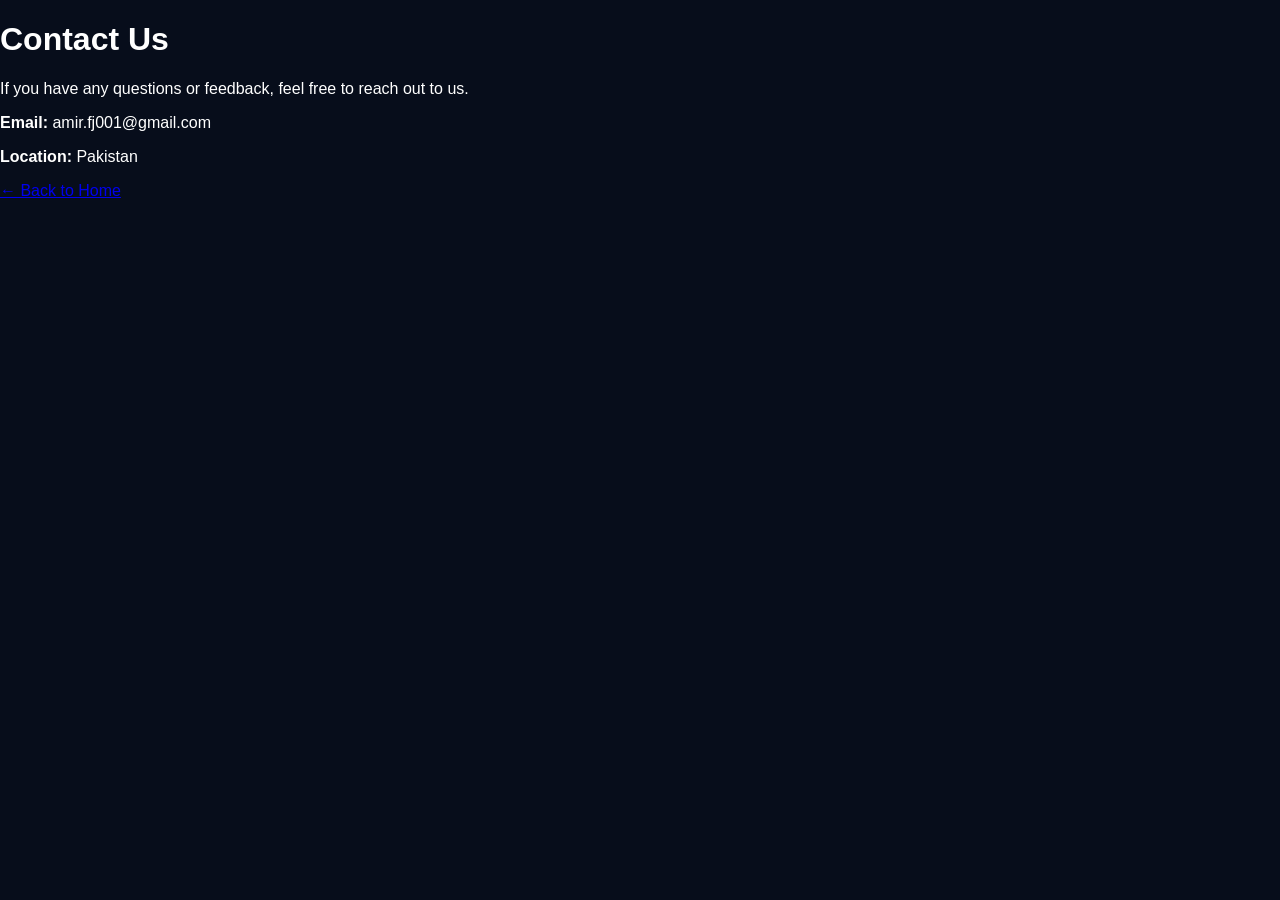
<file: contact.html>
<!DOCTYPE html>
<html lang="en">
<head>
  <meta charset="UTF-8">
  <meta name="viewport" content="width=device-width, initial-scale=1.0">
  <title>Contact Us - Justice Now</title>
  <link rel="stylesheet" href="style.css">
</head>
<body>
  <div class="policy-card">
    <h1>Contact Us</h1>
    <p>If you have any questions or feedback, feel free to reach out to us.</p>
    
    <div class="contact-details">
      <p><strong>Email:</strong> amir.fj001@gmail.com</p>
      <p><strong>Location:</strong> Pakistan</p>
    </div>

    <a href="index.html#signin" class="back-link">← Back to Home</a>
  </div>
</body>
</html>
</file>
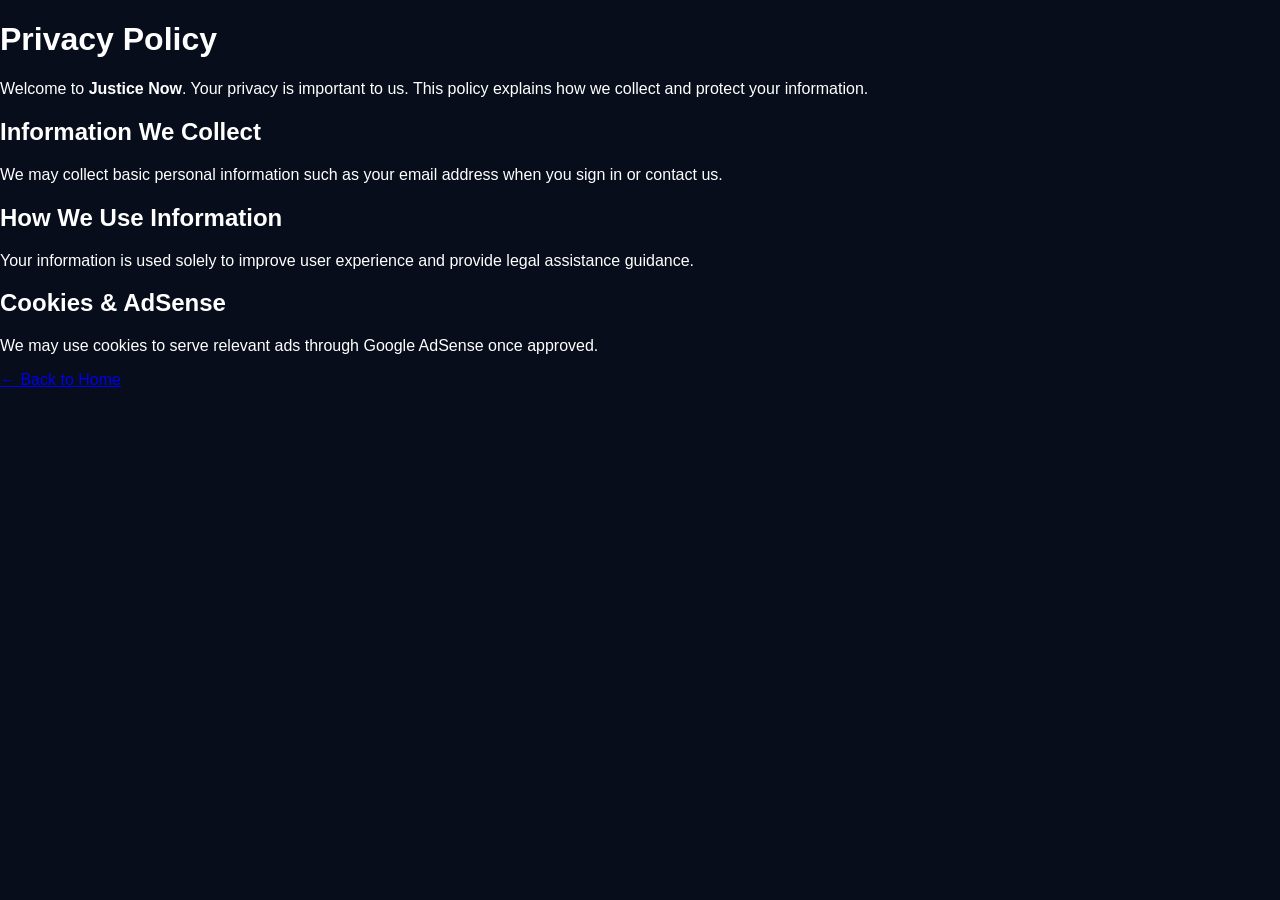
<file: privacy.html>
<!DOCTYPE html>
<html lang="en">
<head>
  <meta charset="UTF-8">
  <meta name="viewport" content="width=device-width, initial-scale=1.0">
  <title>Privacy Policy - Justice Now</title>
  <link rel="stylesheet" href="style.css">
</head>
<body>
  <div class="policy-card">
    <h1>Privacy Policy</h1>
    <p>Welcome to <strong>Justice Now</strong>. Your privacy is important to us. This policy explains how we collect and protect your information.</p>
    
    <h2>Information We Collect</h2>
    <p>We may collect basic personal information such as your email address when you sign in or contact us.</p>
    
    <h2>How We Use Information</h2>
    <p>Your information is used solely to improve user experience and provide legal assistance guidance.</p>
    
    <h2>Cookies & AdSense</h2>
    <p>We may use cookies to serve relevant ads through Google AdSense once approved.</p>
    
    <a href="index.html#signin" class="back-link">← Back to Home</a>
  </div>
</body>
</html>
</file>
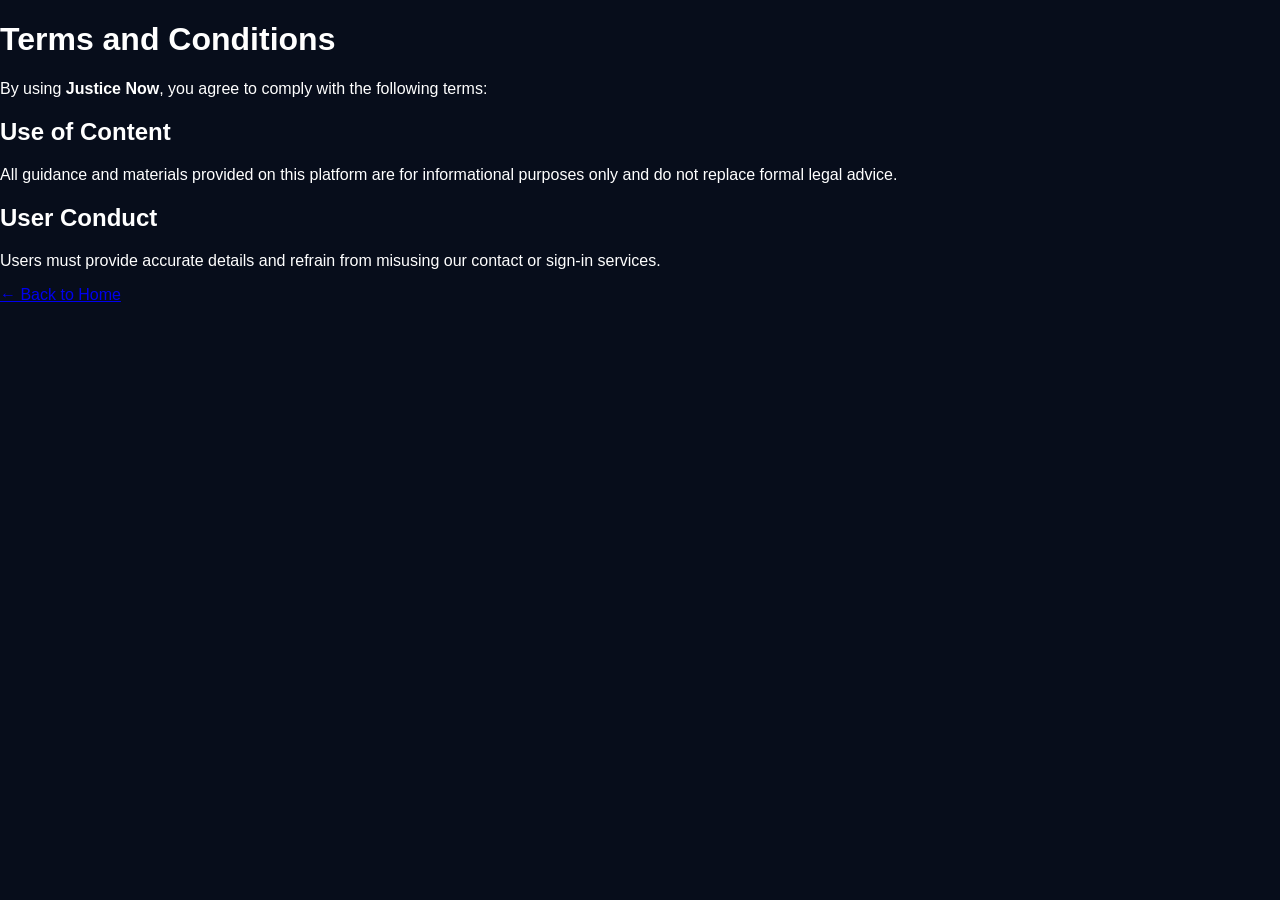
<file: terms.html>
<!DOCTYPE html>
<html lang="en">
<head>
  <meta charset="UTF-8">
  <meta name="viewport" content="width=device-width, initial-scale=1.0">
  <title>Terms & Conditions - Justice Now</title>
  <link rel="stylesheet" href="style.css">
</head>
<body>
  <div class="policy-card">
    <h1>Terms and Conditions</h1>
    <p>By using <strong>Justice Now</strong>, you agree to comply with the following terms:</p>
    
    <h2>Use of Content</h2>
    <p>All guidance and materials provided on this platform are for informational purposes only and do not replace formal legal advice.</p>
    
    <h2>User Conduct</h2>
    <p>Users must provide accurate details and refrain from misusing our contact or sign-in services.</p>
    
    <a href="index.html#signin" class="back-link">← Back to Home</a>
  </div>
</body>
</html>
</file>
<file: style.css>
/* ===============================
   ROOT
================================ */

:root {
    --bg: #070D1B;
    --bg-secondary: #0F192C;
    --card: #FFFFFF; /* Welcome / Home boxes ke liye White background */
    --card-hover: #F8FAFC;
    --border: #E2E8F0;
    --text: #0F172A;
    --muted: #64748B;
    --accent: #008080;
    --accent-light: #00A896;
    --green: #00A896;
    --red: #D90429;
    --blue: #008080;

    --shadow:
        0 10px 35px rgba(0, 0, 0, 0.45);

    --font-size: 16px;
}


/* ===============================
   LIGHT MODE
================================ */

body.light-mode {
    --bg: #F5F5F5;
    --bg-secondary: #E0E0E0;
    --card: #FFFFFF;
    --card-hover: #F2F2F2;
    --border: #CBD5E1;
    --text: #0F172A;
    --muted: #475569;

    --shadow:
        0 10px 35px rgba(0, 0, 0, 0.12);
}


/* ===============================
   RESET
================================ */

* {
    box-sizing: border-box;
}

html {
    font-size: var(--font-size);
}

body {
    margin: 0;

    font-family:
        Arial,
        Helvetica,
        sans-serif;

    background: var(--bg);

    color: #FFFFFF;

    transition:
        background .3s,
        color .3s;
}

button,
input,
textarea,
select {
    font: inherit;
}

button {
    cursor: pointer;
}

.hidden {
    display: none !important;
}


/* ===============================
   HEADER
================================ */

.app-header {
    position: sticky;

    top: 0;

    z-index: 1000;

    width: 100%;

    min-height: 72px;

    padding:
        12px
        5%;

    display: flex;

    justify-content: space-between;

    align-items: center;

    background: var(--bg-secondary);

    border-bottom:
        1px solid #1E2D4A;
}

.header-brand {
    display: flex;

    align-items: center;

    gap: 10px;

    color: #FFFFFF;
}

.header-logo {
    font-size: 25px;
}

.header-actions {
    display: flex;

    align-items: center;

    gap: 10px;
}

.top-button,
.three-dots {
    background: var(--accent);

    color: #FFFFFF;

    border:
        1px solid var(--accent);

    border-radius: 10px;

    padding:
        10px 15px;
}

.three-dots {
    font-size: 24px;

    padding:
        4px 13px;
}

.menu-wrapper {
    position: relative;
}

.main-menu {
    position: absolute;

    right: 0;

    top: 55px;

    width: 250px;

    background: var(--bg-secondary);

    border:
        1px solid #1E2D4A;

    border-radius: 12px;

    box-shadow: var(--shadow);

    overflow: hidden;

    z-index: 1001;
}

.menu-main {
    width: 100%;

    padding: 14px;

    display: flex;

    justify-content: space-between;

    background: transparent;

    color: #FFFFFF;

    border: none;

    border-bottom:
        1px solid #1E2D4A;

    text-align: left;
}

.menu-main:hover {
    background: #182642;
}

.submenu {
    background: #070D1B;
}

.submenu button {
    width: 100%;

    padding: 11px 20px;

    border: none;

    background: transparent;

    color: #FFFFFF;

    text-align: left;
}


/* ===============================
   PAGE SYSTEM
================================ */

.page {
    display: none;

    min-height: calc(100vh - 72px);

    padding: 35px 5%;
}

.page.active {
    display: block;
}

.auth-page {
    min-height: 100vh;

    display: none;

    align-items: center;

    justify-content: center;
}

.auth-page.active {
    display: flex;
}


/* ===============================
   AUTH (SIGN IN PAGE - WHITE CARD)
================================ */

.auth-card {
    width: 100%;

    max-width: 460px;

    padding: 40px;

    background: #FFFFFF;

    border:
        1px solid var(--border);

    border-radius: 20px;

    box-shadow: var(--shadow);

    text-align: center;

    color: #0F172A;
}

.large-logo {
    font-size: 55px;
}

.tagline,
.welcome-description,
.small-description {
    color: var(--muted);
}

.auth-card label,
.report-card label {
    display: block;

    text-align: left;

    margin-top: 15px;

    margin-bottom: 7px;

    font-weight: bold;

    color: #0F172A;
}

input,
textarea,
select {
    width: 100%;

    padding: 13px;

    background: #FFFFFF;

    color: #0F172A;

    border:
        1px solid #CBD5E1;

    border-radius: 8px;

    outline: none;
}

textarea {
    min-height: 130px;

    resize: vertical;
}

input:focus,
textarea:focus,
select:focus {
    border-color:
        var(--accent);
}

.password-box {
    position: relative;
}

.password-box input {
    padding-right: 55px;
}

.eye-button {
    position: absolute;

    right: 7px;

    top: 50%;

    transform: translateY(-50%);

    background: transparent;

    border: none;

    color: var(--muted);
}

.main-button {
    width: 100%;

    margin-top: 20px;

    padding: 14px;

    border: none;

    border-radius: 9px;

    background: var(--accent);

    color: #FFFFFF;

    font-weight: bold;
}

.text-button {
    margin-top: 15px;

    border: none;

    background: transparent;

    color: var(--accent);

    text-decoration: underline;
}

.simple-back,
.back-button {
    padding:
        9px
        14px;

    border:
        1px solid var(--border);

    border-radius: 8px;

    background: #FFFFFF;

    color: #0F172A;
}


/* ===============================
   WELCOME
================================ */

.welcome-card {
    max-width: 1000px;

    margin: auto;

    text-align: center;

    padding: 35px;

    color: #FFFFFF;
}

.help-grid {
    display: grid;

    grid-template-columns:
        repeat(auto-fit, minmax(200px, 1fr));

    gap: 18px;

    margin:
        30px 0;
}

.help-card {
    padding: 22px;

    background: #FFFFFF;

    color: #0F172A;

    border:
        1px solid var(--border);

    border-radius: 15px;

    box-shadow: var(--shadow);
}

.help-card span {
    font-size: 35px;
}


/* ===============================
   HOME (WHITE BOXES)
================================ */

.home-container {
    max-width: 950px;

    margin: auto;

    padding-top: 25px;
}

.home-title {
    text-align: center;

    margin-bottom: 30px;

    color: #FFFFFF;
}

.home-title h1 {
    font-size:
        clamp(32px, 6vw, 55px);

    margin: 10px 0;
}

.home-title p {
    font-size: 22px;
}

.home-title small {
    color: #CBD5E1;
}

.home-logo {
    font-size: 50px;
}

.feature-grid {
    display: grid;

    grid-template-columns:
        repeat(2, minmax(0, 1fr));

    gap: 18px;
}

.feature-button {
    min-height: 110px;

    padding: 20px;

    display: flex;

    align-items: center;

    gap: 20px;

    background: #FFFFFF;

    color: #0F172A;

    border:
        1px solid var(--border);

    border-radius: 18px;

    text-align: left;

    transition:
        transform .2s,
        background .2s,
        border .2s;
}

.feature-button:hover {
    transform:
        translateY(-3px);

    background:
        var(--card-hover);

    border-color:
        var(--accent);
}

.feature-icon {
    font-size: 36px;
}

.feature-button strong {
    display: block;

    font-size: 18px;

    margin-bottom: 8px;

    color: #0F172A;
}

.feature-button small {
    color: var(--muted);
}


/* ===============================
   COMMON CONTAINER
================================ */

.app-container,
.ai-container,
.settings-container,
.chat-container {
    max-width: 1050px;

    margin: auto;
}

.page-header {
    display: flex;

    justify-content: space-between;

    align-items: center;

    gap: 20px;

    margin-bottom: 25px;

    color: #FFFFFF;
}

.page-header h1 {
    margin-bottom: 5px;
}

.page-header p {
    color: #CBD5E1;
}


/* ===============================
   DANGER
================================ */

.danger-layout {
    max-width: 1250px;

    margin: auto;

    color: #FFFFFF;
}

.danger-grid {
    display: grid;

    grid-template-columns:
        1.2fr .9fr;

    gap: 20px;
}

.danger-panel {
    padding: 20px;

    margin-bottom: 20px;

    background: var(--bg-secondary);

    color: #FFFFFF;

    border:
        1px solid #1E2D4A;

    border-radius: 15px;

    box-shadow: var(--shadow);
}

.danger-panel p {
    color: #A0AEC0;
}

.emergency-item {
    margin-top: 10px;

    padding: 14px;

    display: flex;

    align-items: center;

    gap: 12px;

    background: #070D1B;

    color: #FFFFFF;

    border:
        1px solid #1E2D4A;

    border-radius: 9px;
}

.emergency-item a {
    margin-left: auto;

    padding:
        7px 12px;

    background: var(--accent);

    color: #FFFFFF;

    text-decoration: none;

    border-radius: 7px;
}

.contact-form {
    display: grid;

    grid-template-columns:
        1fr 1fr auto;

    gap: 10px;
}

.contact-form button {
    border: none;

    border-radius: 8px;

    background: var(--accent);

    color: #FFFFFF;

    font-weight: bold;

    padding: 10px;
}

.contact-item {
    display: flex;

    flex-wrap: wrap;

    align-items: center;

    gap: 8px;

    margin-top: 10px;

    padding: 12px;

    background: #070D1B;

    color: #FFFFFF;

    border-radius: 10px;
}

.contact-item strong {
    width: 100%;
}

.contact-item span {
    flex: 1;

    color: #FFFFFF;
}

.contact-item button {
    border: none;

    border-radius: 6px;

    padding: 7px 9px;

    background: var(--bg-secondary);

    color: #FFFFFF;
}

.contact-item .call-btn,
.contact-item .sms-btn,
.contact-item .whatsapp-btn {
    color: var(--accent-light);
}

.location-visual {
    min-height: 180px;

    display: flex;

    justify-content: space-around;

    align-items: center;

    margin: 20px 0;

    border:
        1px dashed var(--accent);

    border-radius: 15px;

    font-size: 35px;
}

.location-circle {
    font-size: 60px;
}

.location-button {
    width: 100%;

    padding: 15px;

    border: none;

    border-radius: 8px;

    background: var(--accent);

    color: #FFFFFF;

    font-weight: bold;
}

.sos-button {
    width: 100%;

    padding: 16px;

    border: none;

    border-radius: 8px;

    background: var(--red);

    color: white;

    font-weight: bold;
}


/* ===============================
   REPORT
================================ */

.report-card {
    max-width: 700px;

    margin: auto;

    padding: 28px;

    background: var(--bg-secondary);

    color: #FFFFFF;

    border:
        1px solid #1E2D4A;

    border-radius: 18px;

    box-shadow: var(--shadow);
}

.form-section-title {
    display: flex;

    align-items: center;

    gap: 10px;

    padding: 14px;

    margin: 20px 0;

    background: #070D1B;

    color: #FFFFFF;

    border:
        1px solid #1E2D4A;

    border-radius: 10px;
}

.form-section-title span {
    width: 30px;

    height: 30px;

    display: grid;

    place-items: center;

    background: var(--accent);

    color: #FFFFFF;

    border-radius: 50%;
}

.form-section-title small {
    display: block;

    color: #A0AEC0;
}

.two-column {
    display: grid;

    grid-template-columns:
        1fr 1fr;

    gap: 15px;
}

.location-input {
    display: flex;

    gap: 8px;
}

.location-input button {
    white-space: nowrap;

    border:
        1px solid var(--accent);

    border-radius: 8px;

    background: var(--accent);

    color: #FFFFFF;
}


/* ===============================
   MY CASE
================================ */

.case-filter-buttons {
    display: flex;

    flex-wrap: wrap;

    gap: 10px;

    margin-bottom: 20px;
}

.case-filter {
    padding:
        10px
        16px;

    background: var(--bg-secondary);

    color: #FFFFFF;

    border:
        1px solid #1E2D4A;

    border-radius: 20px;
}

.active-filter {
    border-color: var(--accent);

    background: var(--accent);

    color: #FFFFFF;
}

.case-card {
    margin-bottom: 18px;

    padding: 20px;

    background: var(--bg-secondary);

    color: #FFFFFF;

    border:
        1px solid #1E2D4A;

    border-radius: 14px;
}

.case-top {
    display: flex;

    justify-content: space-between;

    gap: 15px;
}

.case-status {
    padding:
        6px 12px;

    border-radius: 15px;
}

.case-status.open,
.case-status.pending,
.case-status.closed {
    color: var(--accent-light);
}

.progress-bar {
    width: 100%;

    height: 12px;

    overflow: hidden;

    background: #070D1B;

    border-radius: 20px;
}

.progress-fill {
    height: 100%;

    background: var(--accent);
}

.case-card button {
    margin:
        6px 5px 0 0;

    padding:
        9px 12px;

    border:
        1px solid #1E2D4A;

    border-radius: 7px;

    background: var(--accent);

    color: #FFFFFF;
}

.digital-protest-section {
    margin-top: 35px;

    padding: 25px;

    background: var(--bg-secondary);

    color: #FFFFFF;

    border:
        1px solid #1E2D4A;

    border-radius: 15px;
}

.digital-protest-section textarea,
.digital-protest-section select {
    margin-top: 12px;
}

.protest-item {
    margin-top: 12px;

    padding: 15px;

    background: #070D1B;

    color: #FFFFFF;

    border-radius: 10px;
}

.delete-comment {
    margin-top: 8px;

    background: var(--red);

    color: white;

    border: none;

    border-radius: 6px;

    padding: 7px 10px;
}


/* ===============================
   EVIDENCE
================================ */

.evidence-actions {
    display: flex;

    flex-wrap: wrap;

    gap: 10px;

    margin-bottom: 15px;
}

.camera-button,
.danger-small-button {
    padding:
        12px
        16px;

    border: none;

    border-radius: 8px;
}

.camera-button {
    background: var(--accent);

    color: white;
}

.danger-small-button {
    background: var(--red);

    color: white;
}

.camera-area {
    margin-bottom: 20px;

    padding: 15px;

    background: #070D1B;

    border-radius: 15px;
}

#cameraVideo {
    width: 100%;

    max-height: 450px;

    object-fit: cover;
}

#cameraCanvas {
    display: none;
}

.upload-label {
    display: block;

    padding: 25px;

    background: var(--bg-secondary);

    color: #FFFFFF;

    border:
        2px dashed var(--accent);

    border-radius: 12px;

    text-align: center;

    cursor: pointer;
}

.upload-label input {
    display: none;
}

.evidence-item {
    margin-top: 10px;

    padding: 12px;

    background: var(--bg-secondary);

    color: #FFFFFF;

    border-radius: 8px;
}

.sharing-box {
    margin-top: 25px;

    padding: 22px;

    background: var(--bg-secondary);

    color: #FFFFFF;

    border:
        1px solid #1E2D4A;

    border-radius: 14px;
}

.sharing-box label {
    display: block;

    margin-top: 15px;
}

.sharing-box input,
.sharing-box select {
    margin-top: 7px;
}


/* ===============================
   AI
================================ */

.ai-search-box,
.ai-answer-box {
    padding: 25px;

    margin-bottom: 20px;

    background: var(--bg-secondary);

    color: #FFFFFF;

    border:
        1px solid #1E2D4A;

    border-radius: 15px;
}

.ai-controls {
    display: flex;

    gap: 10px;

    margin-top: 10px;
}

.ai-controls select {
    flex: 1;
}

.ai-controls button {
    padding:
        10px 16px;

    border: none;

    border-radius: 8px;

    background: var(--accent);

    color: white;
}

.ai-ask-button {
    width: 100%;

    margin-top: 15px;

    padding: 15px;

    border: none;

    border-radius: 9px;

    background: var(--accent);

    color: white;

    font-weight: bold;
}

.ai-answer-box {
    line-height: 1.7;
}

.ai-answer-box ul {
    padding-left: 25px;
}


/* ===============================
   JUSTICE HUB
================================ */

.hub-item {
    margin-bottom: 12px;

    border:
        1px solid #1E2D4A;

    border-radius: 10px;

    overflow: hidden;
}

.hub-header {
    width: 100%;

    padding: 18px;

    display: flex;

    justify-content: space-between;

    background: var(--bg-secondary);

    color: #FFFFFF;

    border: none;

    text-align: left;
}

.hub-content {
    padding: 18px;

    background: #070D1B;

    color: #FFFFFF;
}
/* ==============================
   FREE LEGAL AID
================================ */

.hidden {
    display: none !important;
}

.hub-card {
    position: relative;
    display: flex;
    align-items: center;
    gap: 15px;

    width: 100%;
    padding: 18px;

    margin-bottom: 14px;

    background: #ffffff;
    border: 2px solid transparent;
    border-radius: 18px;

    cursor: pointer;

    transition: 0.25s ease;
}

.hub-card:hover {
    border-color: #000000;
    transform: translateY(-2px);
}

.hub-icon {
    width: 52px;
    height: 52px;

    display: flex;
    align-items: center;
    justify-content: center;

    background: #2a9d8f;
    border-radius: 14px;

    font-size: 27px;
}

.hub-card-content {
    flex: 1;
}

.hub-card-content h3 {
    margin: 0 0 5px;
    color: #000000;
    font-size: 18px;
}

.hub-card-content p {
    margin: 0;
    color: #607d8b;
    font-size: 14px;
}

.hub-arrow {
    font-size: 30px;
    color: #000000;
}


/* ==============================
   PAGE HEADER
================================ */

.page-header {
    display: flex;
    align-items: center;
    gap: 15px;

    margin-bottom: 25px;
}

.page-header h2 {
    margin: 0;
    color: #ffffff;
}

.page-header p {
    margin: 5px 0 0;
    color: #d0d5d8;
}

.back-btn {
    width: 45px;
    height: 45px;

    border: none;
    border-radius: 12px;

    background: #2a9d8f;
    color: #ffffff;

    font-size: 24px;
    cursor: pointer;
}


/* ==============================
   LEGAL AID CONTAINER
================================ */

.legal-aid-container {
    max-width: 650px;
    margin: auto;
}


/* ==============================
   LEGAL AID CARD
================================ */

.legal-aid-card {
    background: #ffffff;

    padding: 25px;
    margin-bottom: 18px;

    border-radius: 20px;

    border: 2px solid #000000;
}

.legal-aid-icon {
    width: 55px;
    height: 55px;

    display: flex;
    align-items: center;
    justify-content: center;

    background: #2a9d8f;

    border-radius: 15px;

    font-size: 28px;

    margin-bottom: 15px;
}

.legal-aid-card h3 {
    margin-top: 0;
    color: #000000;
}

.legal-aid-card p {
    color: #333333;
    line-height: 1.6;
}


/* ==============================
   CONTACT NUMBER
================================ */

.contact-number {
    padding: 14px;

    margin: 15px 0;

    background: #eef3f4;

    border-radius: 12px;

    font-size: 18px;
    font-weight: bold;

    color: #000000;
}


/* ==============================
   SELECT BOXES
================================ */

.legal-aid-card label {
    display: block;

    margin-top: 15px;
    margin-bottom: 7px;

    font-weight: bold;
    color: #000000;
}

.legal-aid-card select {
    width: 100%;

    padding: 13px;

    border-radius: 12px;

    border: 2px solid #607d8b;

    background: #ffffff;

    font-size: 15px;

    outline: none;
}

.legal-aid-card select:focus {
    border-color: #2a9d8f;
}

.legal-aid-card select:disabled {
    background: #eeeeee;
    cursor: not-allowed;
}


/* ==============================
   CALL BUTTON
================================ */

.call-btn {
    width: 100%;

    padding: 14px;

    border: none;
    border-radius: 13px;

    background: #2a9d8f;

    color: #ffffff;

    font-size: 16px;
    font-weight: bold;

    cursor: pointer;

    transition: 0.2s;
}

.call-btn:hover {
    background: #237f74;
}


/* ==============================
   RESULT
================================ */

.legal-aid-result {
    background: #ffffff;

    padding: 22px;

    border-radius: 18px;

    border: 2px solid #2a9d8f;

    margin-top: 18px;
}

.legal-aid-result h3 {
    margin-top: 0;
    color: #000000;
}

.legal-aid-result p {
    color: #333333;
    line-height: 1.5;
}


/* ===============================
   SETTINGS
================================ */

.setting-item {
    margin-bottom: 10px;

    border:
        1px solid #1E2D4A;

    border-radius: 10px;

    overflow: hidden;
}

.setting-header {
    width: 100%;

    padding: 18px;

    display: flex;

    justify-content: space-between;

    background: var(--bg-secondary);

    color: #FFFFFF;

    border: none;

    text-align: left;

    font-weight: bold;
}

.setting-content {
    padding: 18px;

    background: #070D1B;

    color: #FFFFFF;
}

.setting-content input,
.setting-content select,
.setting-content button {
    margin-bottom: 10px;
}

.setting-content label {
    display: block;

    margin-bottom: 10px;
}

.setting-content button {
    padding:
        9px 14px;

    border:
        1px solid #1E2D4A;

    border-radius: 7px;

    background: var(--accent);

    color: #FFFFFF;
}


/* ===============================
   RESPONSIVE
================================ */

@media (max-width: 850px) {

    .danger-grid {
        grid-template-columns: 1fr;
    }

}

@media (max-width: 700px) {

    .page {
        padding: 20px 15px;
    }

    .feature-grid {
        grid-template-columns: 1fr;
    }

    .two-column {
        grid-template-columns: 1fr;
    }

    .contact-form {
        grid-template-columns: 1fr;
    }

    .chat-create-group {
        grid-template-columns: 1fr;
    }

    .page-header {
        align-items: flex-start;

        flex-direction: column;
    }

    .location-input {
        flex-direction: column;
    }

    .app-header {
        padding: 10px 15px;
    }

    .header-brand strong {
        font-size: 13px;
    }

    .top-button {
        padding: 9px;

        font-size: 12px;
    }

}



/* =========================
   JUSTICE NOW LOGO
========================= */

.justice-logo {
    display: flex;
    flex-direction: column;
    align-items: center;
    justify-content: center;
    text-align: center;
    margin: 20px auto 30px;
}

.justice-symbol {
    width: 85px;
    height: 85px;

    display: flex;
    align-items: center;
    justify-content: center;

    background: #000000;
    border: 3px solid #008080;
    border-radius: 50%;

    font-size: 48px;

    box-shadow: 0 5px 15px rgba(0, 0, 0, 0.25);
}

.justice-logo-text h1 {
    margin: 12px 0 3px;

    color: #ffffff;

    font-size: 28px;
    font-weight: 800;
}

.justice-logo-text p {
    margin: 0;

    color: #d5deea;

    font-size: 13px;
}
/* =====================================================
   ABOUT PAGE
===================================================== */

.about-top-bar {
    width: 100%;
    min-height: 62px;

    padding: 0 5%;

    display: flex;
    align-items: center;
    justify-content: space-between;

    box-sizing: border-box;

    background: #0F192C;

    border-bottom: 1px solid #1E2D4A;
}

.about-brand {
    display: flex;
    align-items: center;
    gap: 8px;
}

.about-brand strong {
    color: #FFFFFF;
    font-size: 17px;
}

.about-brand strong span {
    color: #00A896;
}

.about-brand-logo {
    width: 32px;
    height: 32px;

    display: flex;
    align-items: center;
    justify-content: center;

    background: #000000;

    border: 2px solid #00A896;
    border-radius: 50%;
}

.about-top-links {
    display: flex;
    align-items: center;
    gap: 14px;
}

.about-top-links button {
    border: none;
    background: transparent;

    color: #FFFFFF;

    font-size: 11px;
    font-weight: 600;

    cursor: pointer;
}

.about-top-links button:hover {
    color: #00A896;
}


/* MAIN */

.about-main-content {
    width: 90%;
    max-width: 1100px;

    margin: auto;

    display: grid;
    grid-template-columns: 1fr 1fr;

    align-items: center;

    gap: 40px;

    padding: 45px 0 30px;
}

.about-text h1 {
    margin: 0;

    color: #FFFFFF;

    font-size: clamp(38px, 5vw, 55px);

    line-height: .95;
}

.about-text h1 span {
    color: #00A896;
}

.about-tagline {
    margin-top: 12px;

    color: #00A896;

    font-weight: bold;

    font-size: 13px;
}

.about-text > p:not(.about-tagline) {
    max-width: 520px;

    color: #C5CED6;

    font-size: 12px;

    line-height: 1.7;
}


/* IMAGE / SCALE */

.about-visual {
    display: flex;

    align-items: center;
    justify-content: center;
}

.about-scales {
    width: 270px;
    height: 180px;

    display: flex;
    align-items: center;
    justify-content: center;

    background: #0F192C;

    border: 1px solid #00A896;

    border-radius: 50%;

    font-size: 90px;
}


/* GUIDES */

.about-guides {
    width: 90%;
    max-width: 1100px;

    margin: 0 auto;
}

.about-section-title {
    display: flex;

    align-items: center;

    gap: 9px;

    margin-bottom: 14px;
}

.about-section-title > span {
    width: 4px;
    height: 25px;

    background: #00A896;

    border-radius: 5px;
}

.about-section-title h2 {
    margin: 0;

    color: #FFFFFF;

    font-size: 18px;
}

.about-guide-grid {
    display: grid;

    grid-template-columns:
        repeat(4, 1fr);

    gap: 10px;
}

.about-guide-card {
    position: relative;

    min-height: 165px;

    padding: 15px;

    text-align: left;

    background: #0F192C;

    color: #FFFFFF;

    border: 1px solid #1E2D4A;

    border-radius: 12px;

    cursor: pointer;

    transition: .2s ease;
}

.about-guide-card:hover {
    border-color: #00A896;

    transform: translateY(-2px);
}

.guide-number {
    width: 22px;
    height: 22px;

    display: flex;
    align-items: center;
    justify-content: center;

    background: #00A896;

    color: #FFFFFF;

    border-radius: 50%;

    font-size: 10px;

    font-weight: bold;
}

.guide-card-icon {
    margin: 9px 0;

    font-size: 25px;
}

.about-guide-card h3 {
    margin: 0 0 7px;

    color: #FFFFFF;

    font-size: 13px;

    line-height: 1.3;
}

.about-guide-card p {
    margin: 0;

    color: #AAB7C2;

    font-size: 10px;

    line-height: 1.5;
}

.guide-next {
    position: absolute;

    top: 10px;
    right: 11px;

    color: #00A896;

    font-size: 24px;
}


/* BOTTOM */

.about-bottom-bar {
    width: 90%;
    max-width: 1100px;

    margin: auto auto 0;

    min-height: 55px;

    display: flex;

    align-items: center;
    justify-content: center;

    gap: 15px;

    border-top: 1px solid #1E2D4A;

    color: #AAB7C2;

    font-size: 10px;
}

.about-bottom-bar button {
    border: none;

    background: transparent;

    color: #FFFFFF;

    font-size: 11px;

    cursor: pointer;
}

.about-bottom-bar button:hover {
    color: #00A896;
}


/* =====================================================
   EXTRA PAGES
===================================================== */

.about-extra-page {
    min-height: 100vh;

    background: #070D1B;

    color: #FFFFFF;

    padding: 35px 5%;

    box-sizing: border-box;
}

.about-extra-container {
    width: 100%;
    max-width: 800px;

    margin: auto;
}

.about-back-button {
    padding: 9px 15px;

    border: 1px solid #1E2D4A;

    border-radius: 8px;

    background: #0F192C;

    color: #FFFFFF;

    cursor: pointer;
}

.about-back-button:hover {
    border-color: #00A896;
}

.about-extra-icon {
    width: 60px;
    height: 60px;

    display: flex;

    align-items: center;
    justify-content: center;

    margin-top: 25px;

    background: #00A896;

    border-radius: 15px;

    font-size: 28px;
}

.about-extra-container > h1 {
    margin: 15px 0 8px;

    font-size: 34px;
}

.about-extra-container > p {
    color: #AAB7C2;

    line-height: 1.7;
}

.about-info-card,
.feedback-card {
    margin-top: 15px;

    padding: 20px;

    background: #0F192C;

    border: 1px solid #1E2D4A;

    border-radius: 14px;

    box-sizing: border-box;
}

.about-info-card h2 {
    margin-top: 0;

    color: #00A896;

    font-size: 18px;
}

.about-info-card p {
    color: #C5CED6;

    line-height: 1.7;
}


/* FEEDBACK */

.feedback-card label {
    display: block;

    margin: 14px 0 7px;

    color: #FFFFFF;

    font-weight: bold;
}

.feedback-card input,
.feedback-card textarea {
    width: 100%;

    padding: 13px;

    box-sizing: border-box;

    background: #FFFFFF;

    color: #0F172A;

    border: 1px solid #CBD5E1;

    border-radius: 9px;
}

.feedback-card textarea {
    min-height: 160px;

    resize: vertical;
}

.feedback-submit-button {
    width: 100%;

    margin-top: 18px;

    padding: 13px;

    border: none;

    border-radius: 9px;

    background: #008080;

    color: #FFFFFF;

    font-weight: bold;

    cursor: pointer;
}

.feedback-submit-button:hover {
    background: #00A896;
}

.feedback-status {
    text-align: center;

    margin-top: 12px;

    color: #00A896 !important;
}
/* =====================================================
   PAGE VISIBILITY
   IMPORTANT
===================================================== */

.page {
    display: none;
}

.page.active {
    display: block;
}


/* =====================================================
   ABOUT FIRST PAGE
===================================================== */

.about-intro-page {
    display: none;
    min-height: 100vh;

    background: #070D1B;
    color: #FFFFFF;

    flex-direction: column;
}

.about-intro-page.active {
    display: flex;
}
/* ================================
   FIXED AUTH PAGES
================================ */

.auth-page {
    min-height: 100vh;
    width: 100%;
    display: none;
    align-items: center;
    justify-content: center;
    padding: 40px 20px;
    box-sizing: border-box;
}

.auth-page.active {
    display: flex;
}

.auth-page .auth-card {
    width: min(430px, 100%);
    margin: 0 auto;
}


/* Google button */

.google-signin-button {
    width: 100%;
    padding: 13px 18px;
    margin-top: 12px;
    border: 1px solid #d0d0d0;
    border-radius: 10px;
    background: #ffffff;
    color: #222222;
    font-size: 15px;
    font-weight: 600;
    cursor: pointer;
    transition: 0.2s ease;
}

.google-signin-button:hover {
    transform: translateY(-1px);
    opacity: 0.9;
}

.auth-divider {
    text-align: center;
    margin: 16px 0 4px;
    color: #999;
    font-size: 13px;
}
/* =====================================================
   FINAL JUSTICE NOW PAGE SEPARATION
===================================================== */

.page {
    display: none !important;
    width: 100%;
    box-sizing: border-box;
}

.page.active {
    display: block !important;
}

/* About is also treated as one separate page */

#aboutIntroPage {
    display: none;
}

#aboutIntroPage.active {
    display: flex;
}

/* Sign In / Forgot Password */

#signinPage,
#forgotPage {
    display: none !important;
    min-height: 100vh;
    width: 100%;
    align-items: center;
    justify-content: center;
    padding: 40px 20px;
    box-sizing: border-box;
}

#signinPage.active,
#forgotPage.active {
    display: flex !important;
}

/* Card */

#signinPage .auth-card,
#forgotPage .auth-card {
    width: 100%;
    max-width: 460px;
    margin: 0 auto;
    box-sizing: border-box;
}

/* Google */

.google-signin-button {
    width: 100%;
    margin-top: 10px;
    padding: 13px;
    border-radius: 9px;
    border: 1px solid #CBD5E1;
    background: #FFFFFF;
    color: #0F172A;
    font-weight: 600;
    cursor: pointer;
}

.auth-divider {
    margin: 18px 0 5px;
    text-align: center;
    color: #94A3B8;
    font-size: 13px;
}
/* =========================================================
   JUSTICE NOW CHAT
   BLACK + TEAL + WHITE
========================================================= */

.jn-chat-page {
    display: none !important;
    position: fixed !important;
    inset: 0 !important;
    width: 100% !important;
    height: 100% !important;
    z-index: 999999 !important;
    background: #050505 !important;
    color: #ffffff;
    overflow: hidden;
}

.jn-chat-page.active {
    display: flex !important;
    flex-direction: column;
}


/* =========================================================
   TOP CHAT HEADER
========================================================= */

.jn-chat-header {
    height: 68px;
    min-height: 68px;
    background: #080808;
    border-bottom: 1px solid #173c3b;
    display: flex;
    align-items: center;
    justify-content: space-between;
    padding: 0 20px;
}

.jn-chat-header-title strong {
    display: block;
    color: #ffffff;
    font-size: 20px;
}

.jn-chat-header-title span {
    display: block;
    color: #8aa4a3;
    font-size: 11px;
    margin-top: 3px;
}

.jn-chat-close {
    width: 38px;
    height: 38px;
    border: 1px solid #244d4a;
    border-radius: 50%;
    background: #111111;
    color: #ffffff;
    cursor: pointer;
    font-size: 17px;
}

.jn-chat-close:hover {
    background: #12cfc0;
    color: #000000;
}


/* =========================================================
   MAIN LAYOUT
========================================================= */

.jn-chat-layout {
    flex: 1;
    min-height: 0;
    display: flex;
}


/* =========================================================
   SIDEBAR
========================================================= */

.jn-chat-sidebar {
    width: 220px;
    min-width: 220px;
    background: #080808;
    border-right: 1px solid #183b39;
    padding: 14px 10px;
}

.jn-sidebar-btn {
    width: 100%;
    min-height: 48px;
    margin-bottom: 8px;
    padding: 0 13px;
    border: 1px solid transparent;
    border-radius: 10px;
    background: transparent;
    color: #a8b9b8;
    display: flex;
    align-items: center;
    gap: 12px;
    cursor: pointer;
    text-align: left;
    font-size: 14px;
}

.jn-sidebar-btn:hover {
    background: #10201f;
    color: #ffffff;
}

.jn-sidebar-btn.active {
    background: #12cfc0;
    color: #000000;
    font-weight: 700;
}


/* =========================================================
   RIGHT SIDE
========================================================= */

.jn-chat-main {
    flex: 1;
    min-width: 0;
    min-height: 0;
    background: #050505;
    position: relative;
    overflow: hidden;
}

.jn-chat-view {
    display: none !important;
    width: 100%;
    height: 100%;
    overflow-y: auto;
    padding: 28px;
    box-sizing: border-box;
}

.jn-chat-view.active {
    display: block !important;
}


/* =========================================================
   VIEW HEADER
========================================================= */

.jn-view-header {
    margin-bottom: 25px;
}

.jn-view-header h2 {
    margin: 0;
    color: #ffffff;
    font-size: 24px;
}

.jn-view-header p {
    margin: 6px 0 0;
    color: #809594;
    font-size: 13px;
}

.jn-chat-list-header {
    display: flex;
    justify-content: space-between;
    align-items: center;
    gap: 15px;
}


/* =========================================================
   BUTTONS
========================================================= */

.jn-primary-btn,
.jn-secondary-btn,
.jn-danger-btn {
    border: none;
    min-height: 42px;
    padding: 0 17px;
    border-radius: 9px;
    cursor: pointer;
    font-weight: 700;
}

.jn-primary-btn {
    background: #12cfc0;
    color: #000000;
}

.jn-primary-btn:hover {
    background: #27e1d2;
}

.jn-secondary-btn {
    background: #152321;
    color: #ffffff;
    border: 1px solid #28514d;
}

.jn-danger-btn {
    background: #301414;
    color: #ff8f8f;
    border: 1px solid #6d2a2a;
}

.jn-full-btn {
    width: 100%;
    margin-top: 18px;
}


/* =========================================================
   PROFILE
========================================================= */

.jn-profile-card {
    max-width: 540px;
    background: #0b0b0b;
    border: 1px solid #1d3d3a;
    border-radius: 16px;
    padding: 28px;
}

.jn-profile-card label,
.jn-create-group-panel label {
    display: block;
    margin-top: 16px;
    margin-bottom: 7px;
    color: #dce5e4;
    font-size: 13px;
    font-weight: 600;
}

.jn-profile-card input,
.jn-create-group-panel input,
.jn-search-box input,
.jn-group-member-search input,
#jnMessageInput {
    width: 100%;
    box-sizing: border-box;
    height: 44px;
    border-radius: 9px;
    border: 1px solid #274642;
    background: #111111;
    color: #ffffff;
    outline: none;
    padding: 0 13px;
}

.jn-profile-card input:focus,
.jn-create-group-panel input:focus,
.jn-search-box input:focus {
    border-color: #12cfc0;
}

.jn-profile-photo-wrap {
    text-align: center;
    margin-bottom: 20px;
}

.jn-profile-preview {
    width: 110px;
    height: 110px;
    margin: auto;
    border-radius: 50%;
    background: #173330;
    border: 3px solid #12cfc0;
    display: flex;
    align-items: center;
    justify-content: center;
    overflow: hidden;
    font-size: 40px;
}

.jn-profile-preview img,
.jn-group-picture-preview img,
.jn-message-avatar img,
.jn-chat-avatar img {
    width: 100%;
    height: 100%;
    object-fit: cover;
}

.jn-change-photo {
    display: inline-block;
    margin-top: 12px;
    color: #12cfc0;
    cursor: pointer;
    font-size: 13px;
}

.jn-input-help {
    color: #687b79;
    font-size: 11px;
}

.jn-profile-buttons {
    display: flex;
    gap: 10px;
    margin-top: 22px;
}

.jn-profile-buttons button {
    flex: 1;
}

.jn-status {
    color: #12cfc0;
    min-height: 18px;
    font-size: 12px;
}


/* =========================================================
   SEARCH
========================================================= */

.jn-search-box {
    display: flex;
    gap: 10px;
    max-width: 700px;
    margin-bottom: 20px;
}

.jn-search-box input {
    flex: 1;
}

.jn-search-results {
    max-width: 700px;
}

.jn-user-result {
    background: #0b0b0b;
    border: 1px solid #1d3d3a;
    border-radius: 13px;
    padding: 13px;
    margin-bottom: 10px;
    display: flex;
    align-items: center;
    justify-content: space-between;
    gap: 15px;
}

.jn-user-main {
    display: flex;
    align-items: center;
    gap: 12px;
    min-width: 0;
}

.jn-user-avatar {
    width: 50px;
    height: 50px;
    min-width: 50px;
    border-radius: 50%;
    background: #173330;
    overflow: hidden;
    display: flex;
    justify-content: center;
    align-items: center;
    color: #ffffff;
    font-weight: 700;
}

.jn-user-info h3 {
    margin: 0;
    color: #ffffff;
    font-size: 14px;
}

.jn-user-info p {
    margin: 4px 0;
    color: #12cfc0;
    font-size: 12px;
}

.jn-user-info small {
    color: #6f8381;
}

.jn-online-dot {
    color: #22e06f;
}

.jn-offline {
    color: #6f8381;
}


/* =========================================================
   CHAT LIST
========================================================= */

.jn-chat-list,
.jn-group-list {
    display: flex;
    flex-direction: column;
    gap: 9px;
}

.jn-chat-list-item,
.jn-group-list-item {
    width: 100%;
    background: #0b0b0b;
    border: 1px solid #193936;
    border-radius: 12px;
    padding: 13px;
    color: #ffffff;
    display: flex;
    align-items: center;
    gap: 12px;
    cursor: pointer;
    box-sizing: border-box;
}

.jn-chat-list-item:hover,
.jn-group-list-item:hover {
    border-color: #12cfc0;
    background: #0d1716;
}

.jn-chat-avatar {
    width: 48px;
    height: 48px;
    min-width: 48px;
    border-radius: 50%;
    overflow: hidden;
    background: #173330;
    display: flex;
    justify-content: center;
    align-items: center;
}

.jn-chat-list-info {
    flex: 1;
}

.jn-chat-list-info strong {
    display: block;
}

.jn-chat-list-info span {
    display: block;
    color: #758987;
    font-size: 11px;
    margin-top: 4px;
}


/* =========================================================
   CREATE GROUP
========================================================= */

.jn-create-group-panel {
    display: none;
    max-width: 650px;
    background: #0a0a0a;
    border: 1px solid #214541;
    border-radius: 16px;
    padding: 23px;
}

.jn-create-group-panel.open {
    display: block;
}

.jn-modal-header {
    display: flex;
    justify-content: space-between;
    align-items: center;
}

.jn-modal-header h3 {
    margin: 0;
}

.jn-modal-close {
    width: 35px;
    height: 35px;
    border-radius: 50%;
    border: none;
    background: #171717;
    color: #ffffff;
    cursor: pointer;
}

.jn-group-picture-area {
    text-align: center;
}

.jn-group-picture-preview {
    width: 90px;
    height: 90px;
    margin: 10px auto;
    border-radius: 50%;
    background: #173330;
    border: 2px solid #12cfc0;
    display: flex;
    align-items: center;
    justify-content: center;
    overflow: hidden;
    font-size: 32px;
}

.jn-group-member-search {
    display: flex;
    gap: 8px;
}

.jn-group-member-search input {
    flex: 1;
}

.jn-member-results {
    margin-top: 10px;
}

.jn-member-result {
    background: #101010;
    border: 1px solid #1e3936;
    padding: 10px;
    border-radius: 9px;
    display: flex;
    justify-content: space-between;
    align-items: center;
    margin-bottom: 7px;
}

.jn-member-result small {
    display: block;
    color: #12cfc0;
    margin-top: 3px;
}

.jn-selected-members {
    display: flex;
    flex-wrap: wrap;
    gap: 7px;
    margin-top: 12px;
}

.jn-selected-member {
    background: #123330;
    color: #ffffff;
    border: 1px solid #235953;
    border-radius: 20px;
    padding: 7px 10px;
    font-size: 11px;
}

.jn-selected-member button {
    border: none;
    background: transparent;
    color: #ffffff;
    cursor: pointer;
}


/* =========================================================
   MESSAGE PAGE
========================================================= */

.jn-message-view {
    padding: 0 !important;
    position: relative;
}

.jn-message-header {
    height: 67px;
    background: #090909;
    border-bottom: 1px solid #193a37;
    display: flex;
    align-items: center;
    gap: 10px;
    padding: 0 15px;
    box-sizing: border-box;
}

.jn-back-btn,
.jn-message-action {
    width: 39px;
    height: 39px;
    border-radius: 50%;
    border: none;
    background: #141414;
    color: #ffffff;
    cursor: pointer;
}

.jn-back-btn:hover,
.jn-message-action:hover {
    background: #12cfc0;
    color: #000000;
}

.jn-message-avatar {
    width: 43px;
    height: 43px;
    border-radius: 50%;
    overflow: hidden;
    background: #173330;
    display: flex;
    align-items: center;
    justify-content: center;
}

.jn-message-user-title {
    flex: 1;
}

.jn-message-user-title strong {
    display: block;
}

.jn-message-user-title span {
    display: block;
    color: #758987;
    font-size: 10px;
    margin-top: 3px;
}

.jn-message-user-title span.online {
    color: #22e06f;
}


/* =========================================================
   MESSAGE MENU
========================================================= */

.jn-message-menu {
    display: none;
    position: absolute;
    right: 15px;
    top: 60px;
    width: 220px;
    background: #111111;
    border: 1px solid #2a4c49;
    border-radius: 11px;
    z-index: 20;
    overflow: hidden;
}

.jn-message-menu.open {
    display: block;
}

.jn-message-menu button {
    width: 100%;
    padding: 12px;
    border: none;
    border-bottom: 1px solid #202f2e;
    background: transparent;
    color: #ffffff;
    text-align: left;
    cursor: pointer;
}

.jn-message-menu button:hover {
    background: #173330;
}


/* =========================================================
   MESSAGES
========================================================= */

.jn-messages {
    position: absolute;
    top: 67px;
    bottom: 68px;
    left: 0;
    right: 0;
    overflow-y: auto;
    padding: 20px;
    box-sizing: border-box;
    background: #050505;
}

.jn-message-bubble {
    max-width: 70%;
    padding: 10px 12px;
    border-radius: 13px;
    margin-bottom: 9px;
    clear: both;
}

.jn-message-bubble.mine {
    float: right;
    background: #0e766e;
    border-bottom-right-radius: 4px;
}

.jn-message-bubble.other {
    float: left;
    background: #151d1d;
    border-bottom-left-radius: 4px;
}

.jn-message-bubble p {
    margin: 0;
    color: #ffffff;
    font-size: 13px;
    white-space: pre-wrap;
}

.jn-message-time {
    display: block;
    margin-top: 5px;
    color: #94a8a6;
    font-size: 9px;
    text-align: right;
}

.jn-chat-image {
    max-width: 250px;
    max-height: 250px;
    border-radius: 10px;
    display: block;
}


/* =========================================================
   EMOJI
========================================================= */

.jn-emoji-panel {
    display: none;
    position: absolute;
    left: 12px;
    bottom: 72px;
    width: min(420px, calc(100% - 24px));
    max-height: 260px;
    overflow-y: auto;
    background: #111111;
    border: 1px solid #284844;
    border-radius: 13px;
    padding: 10px;
    z-index: 30;
    grid-template-columns: repeat(10, 1fr);
    gap: 4px;
}

.jn-emoji-panel.open {
    display: grid;
}

.jn-emoji-item {
    border: none;
    background: transparent;
    color: #ffffff;
    font-size: 21px;
    padding: 5px;
    border-radius: 6px;
    cursor: pointer;
}

.jn-emoji-item:hover {
    background: #1b3c39;
}


/* =========================================================
   COMPOSER
========================================================= */

.jn-message-composer {
    position: absolute;
    bottom: 0;
    left: 0;
    right: 0;
    height: 68px;
    background: #090909;
    border-top: 1px solid #193a37;
    display: flex;
    align-items: center;
    gap: 7px;
    padding: 9px;
    box-sizing: border-box;
}

.jn-composer-btn,
.jn-send-btn {
    border: none;
    cursor: pointer;
}

.jn-composer-btn {
    width: 38px;
    height: 38px;
    border-radius: 50%;
    background: #141414;
    color: #ffffff;
}

.jn-composer-btn:hover {
    background: #173330;
}

#jnMessageInput {
    flex: 1;
}

.jn-send-btn {
    width: 42px;
    height: 42px;
    border-radius: 50%;
    background: #12cfc0;
    color: #000000;
    font-weight: 900;
}


/* =========================================================
   MOBILE
========================================================= */

@media (max-width: 700px) {

    .jn-chat-sidebar {
        width: 70px;
        min-width: 70px;
        padding: 10px 6px;
    }

    .jn-sidebar-btn {
        justify-content: center;
        padding: 0;
    }

    .jn-sidebar-btn span:last-child {
        display: none;
    }

    .jn-chat-view {
        padding: 17px;
    }

    .jn-profile-card {
        padding: 18px;
    }

    .jn-user-result {
        align-items: flex-start;
        flex-direction: column;
    }

    .jn-search-box {
        flex-direction: column;
    }

    .jn-chat-list-header {
        align-items: flex-start;
        flex-direction: column;
    }

    .jn-message-bubble {
        max-width: 84%;
    }
}

/* =========================================================
   HOME PAGE CHAT BUTTON
   Existing Home button: #openChatBtn
   ========================================================= */

#openChatBtn,
.jn-chat-top-btn {
    background: #12cfc0 !important;
    color: #000000 !important;
    border: 1px solid #12cfc0 !important;
    border-radius: 9px !important;
    padding: 10px 16px !important;
    cursor: pointer !important;
    font-weight: 700 !important;
    transition: background .2s ease, transform .2s ease, box-shadow .2s ease;
}

#openChatBtn:hover,
.jn-chat-top-btn:hover {
    background: #27e1d2 !important;
    color: #000000 !important;
    transform: translateY(-1px);
    box-shadow: 0 5px 18px rgba(18, 207, 192, .22);
}

#openChatBtn:focus-visible,
.jn-chat-top-btn:focus-visible {
    outline: 2px solid #ffffff !important;
    outline-offset: 2px;
}


/* Direct message button in Search results */
.jn-request-btn {
    white-space: nowrap;
}

.jn-request-btn:disabled {
    opacity: .55;
    cursor: not-allowed;
}
</file>
